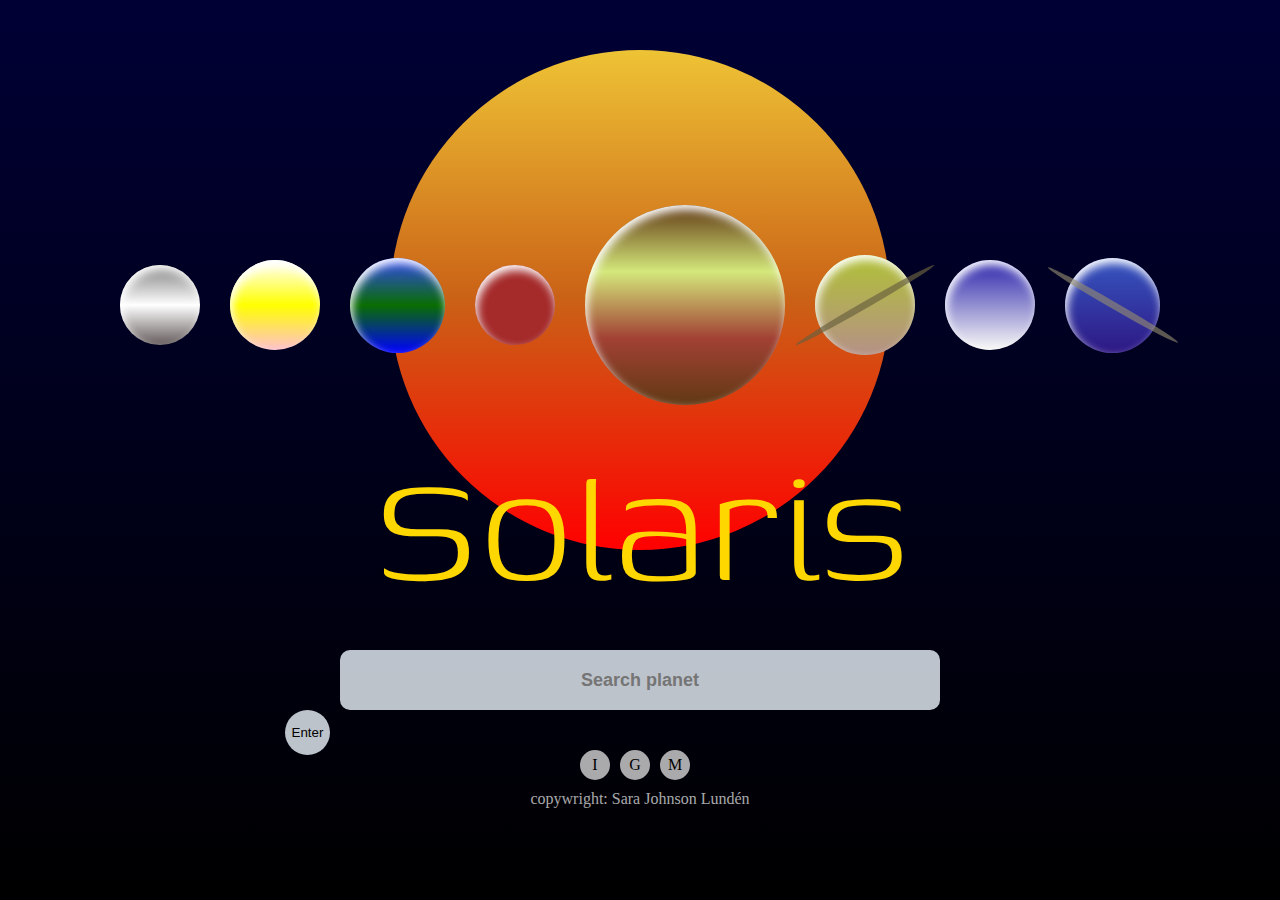
<file: index.html>
<!DOCTYPE html>
<html lang="en">

<head>
    <meta charset="UTF-8">
    <meta name="viewport" content="width=device-width, initial-scale=1.0">
    <link rel="stylesheet" href="styleSolaris.css">
    <link rel="preconnect" href="https://fonts.googleapis.com">
    <link rel="preconnect" href="https://fonts.gstatic.com" crossorigin>
    <link
        href="https://fonts.googleapis.com/css2?family=Chicle&family=Nosifer&family=Poppins:ital,wght@0,100;0,200;0,300;0,400;0,500;0,600;0,700;0,800;0,900;1,100;1,200;1,300;1,400;1,500;1,600;1,700;1,800;1,900&family=Roboto+Condensed:ital,wght@0,100..900;1,100..900&family=Ubuntu:ital,wght@0,300;0,400;0,500;0,700;1,300;1,400;1,500;1,700&display=swap"
        rel="stylesheet">
    <link rel="preconnect" href="https://fonts.googleapis.com">
    <link rel="preconnect" href="https://fonts.gstatic.com" crossorigin>
    <link
        href="https://fonts.googleapis.com/css2?family=Chicle&family=Genos:ital,wght@0,100..900;1,100..900&family=Nosifer&family=Poppins:ital,wght@0,100;0,200;0,300;0,400;0,500;0,600;0,700;0,800;0,900;1,100;1,200;1,300;1,400;1,500;1,600;1,700;1,800;1,900&family=Roboto+Condensed:ital,wght@0,100..900;1,100..900&family=Ubuntu:ital,wght@0,300;0,400;0,500;0,700;1,300;1,400;1,500;1,700&display=swap"
        rel="stylesheet">
    <title>Solsystemet Solaris</title>
</head>

<body id="body">

<div class="starsky"> <!--creating so the background can be a sky full of stars-->
    <div class="starryHeaven"></div>

<!-- Making a header that's going to include all the planets in Solaris
trying to make them have both class and id name as the planets names 
to make it more understandeble. -->

    <header class="solaris"> 

<!-- First star, the sun, having one div -->
            <p class="sun" id="sun"></p>


<!-- Making a div element for all the rest 8 planets. Where Saturnus and Neptunus
 have their own divs for making the planet ring around them more easier
 in Sass/Css -->
        <div id="planets" class="planets">

            <p class="merkurius" id="merkurius"></p>
            <p class="venus" id="venus"></p>
            <p class="earth" id="earth"></p>
            <p class="mars" id="mars"></p>
            <p class="jupiter" id="jupiter"></p>
       
            <div class="planetWithRing1" id="planetWithRing1">
                <p class="saturnus" id="saturnus"></p>
                <p class="saturnusRing" id="saturnusRing"></p>
            </div>

            <p class="uranus" id="urnaus"></p>

            <div class="planetWithRing2" id="planetWithRing2">
                <p class="neptunes" id="neptunus"></p>
                <p class="neptunesRing" id="neptunusRing"></p>
            </div>
        </div>

    </header>

    <main id="main">
        
        <section id="solarisSystemet">
            <h1 class="section1h1" id="h1">Solaris</h1>
    
            <input id="searchbar" class="searchbar" type="text" placeholder="Search planet">
            <button id="button" class="button">Enter</button>
        </section>

        <section class="popUp" id="popUp">
            <button class="btnClose" id="btnClose">Close</button>

            <h1 class="Name" id="Name"></h1>
            <h2 class="latinName" id="latinName"></h2>

            <article class="information" id="information">

                <section class="sectionSix">
                    <h3 class="facts">Allmän Fakta</h3>
                    <p class="factsOf" id="facts1"></p><br> <!--Making a space bewtween the two lines-->
                    <p class="factsOf" id="facts2"></p>
                    <p class="factsOf" id="facts3"></p><br> <!--Making a space bewtween the two lines-->
                </section>

                <div class="smallFacts">
                <section class="sectionOne">
                    <h3 class="type">Type:</h3>
                    <p class="typeOf" id="type"></p>
                </section>
                
                <section class="sectionTwo">
                    <h3 class="circumference"> Omkrets: </h3>
                    <p class="circumOf" id="circumference"></p>
                </section>
                
                <section class="sectionThree">
                    <h3 class="distanceSun">Distans från solen: </h3>
                    <p class="distOf" id="distanceSun"></p>
                </section>

                    <section class="sectionFour">
                        <h3 class="temperature">Temperatur:</h3>
                        <p class="tempOf" id="maxTemp"></p>
                        <p class="tempOf" id="minTemp"></p>
                    </section>
                
                    <section class="sectionFive">
                        <h3 class="moons">Månar:</h3>
                        <p class="moonsOf" id="moons"></p>
                    </section>
                </div>
                

            </article>
            


        </section>

    </main>

    <footer>
        <div class="links" id="links">
            <a id="instagram" class="instagram" href="#">I</a>
            <a id="github" class="github"href="#">G</a>
            <a id="mejl" class="mejl"href="#">M</a>
        </div>

        <p id="copyW" class="copyW">copywright: Sara Johnson Lundén</p>
    </footer>
</div>
    <script src="scriptSolaris.js"></script>
</body>

</html>
</file>
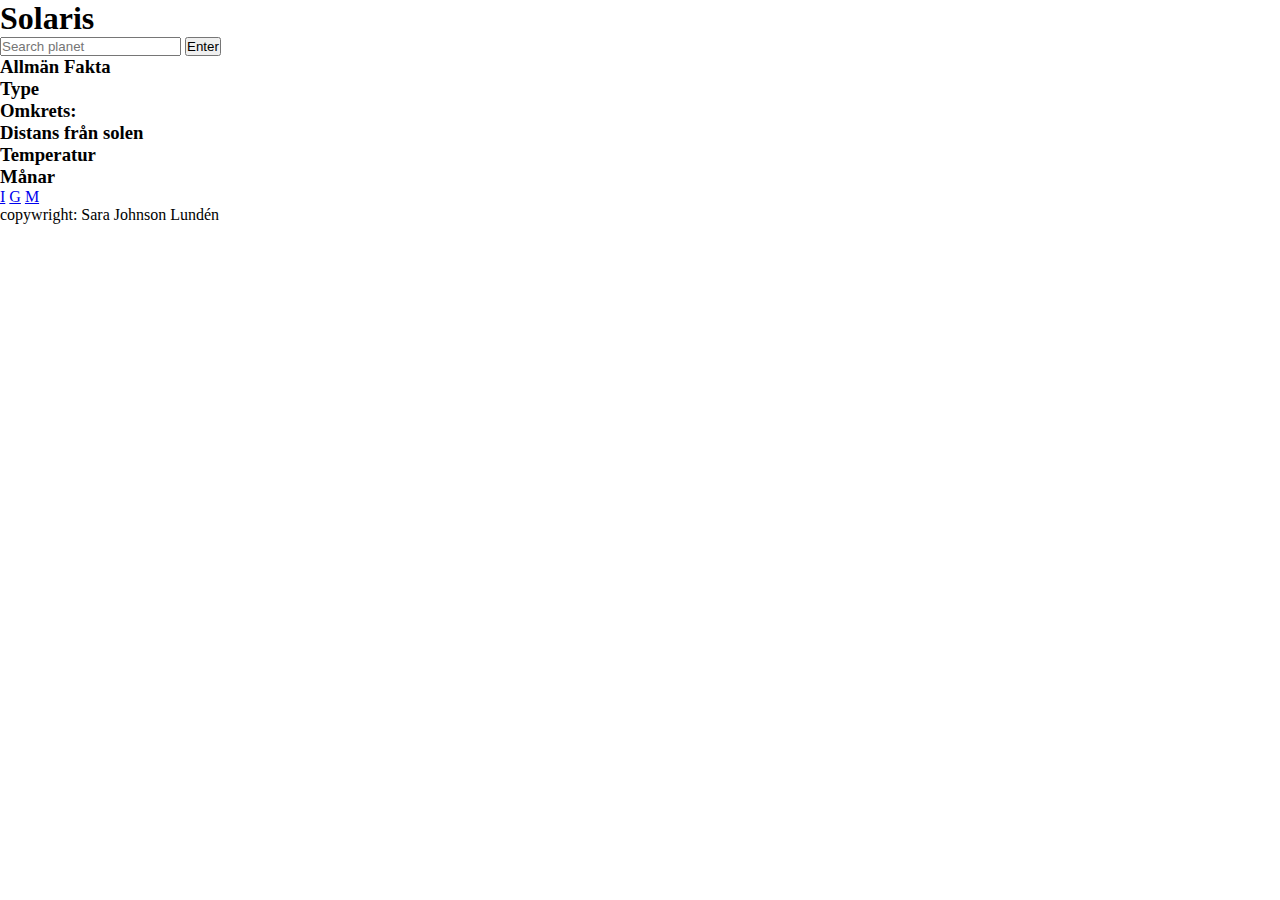
<file: indexSolaris.html>
<!DOCTYPE html>
<html lang="en">

<head>
    <meta charset="UTF-8">
    <meta name="viewport" content="width=device-width, initial-scale=1.0">
    <link rel="stylesheet" href="styleSolaris.css">
    <link rel="preconnect" href="https://fonts.googleapis.com">
    <link rel="preconnect" href="https://fonts.gstatic.com" crossorigin>
    <link
        href="https://fonts.googleapis.com/css2?family=Chicle&family=Nosifer&family=Poppins:ital,wght@0,100;0,200;0,300;0,400;0,500;0,600;0,700;0,800;0,900;1,100;1,200;1,300;1,400;1,500;1,600;1,700;1,800;1,900&family=Roboto+Condensed:ital,wght@0,100..900;1,100..900&family=Ubuntu:ital,wght@0,300;0,400;0,500;0,700;1,300;1,400;1,500;1,700&display=swap"
        rel="stylesheet">
    <link rel="preconnect" href="https://fonts.googleapis.com">
    <link rel="preconnect" href="https://fonts.gstatic.com" crossorigin>
    <link
        href="https://fonts.googleapis.com/css2?family=Chicle&family=Genos:ital,wght@0,100..900;1,100..900&family=Nosifer&family=Poppins:ital,wght@0,100;0,200;0,300;0,400;0,500;0,600;0,700;0,800;0,900;1,100;1,200;1,300;1,400;1,500;1,600;1,700;1,800;1,900&family=Roboto+Condensed:ital,wght@0,100..900;1,100..900&family=Ubuntu:ital,wght@0,300;0,400;0,500;0,700;1,300;1,400;1,500;1,700&display=swap"
        rel="stylesheet">
    <title>Solsystemet Solaris</title>
</head>

<body id="body">
     <!--Making a starsky-->
<!-- Making a header that's going to include all the planets in Solaris
trying to make them have both class and id name as the planets names 
to make it more understandeble. -->

    <header class="solaris"> 

<!-- First star, the sun, having one div -->
        <div id="sunny" class="sunny">
            <p class="sun" id="sun"></p>
        </div>

<!-- Making a div element for all the rest 8 planets. Where Saturnus and Neptunus
 have their own divs for making the planet ring around them more easier
 in Sass/Css -->
        <div id="planets" class="planets">

            <p class="merkurius" id="merkurius"></p>
            <p class="venus" id="venus"></p>
            <p class="earth" id="earth"></p>
            <p class="mars" id="mars"></p>
            <p class="jupiter" id="jupiter"></p>
       
            <div class="planetWithRing1" id="planetWithRing1">
                <p class="saturnus" id="saturnus"></p>
                <p class="saturnusRing" id="saturnusRing"></p>
            </div>

            <p class="uranus" id="urnaus"></p>

            <div class="planetWithRing2" id="planetWithRing2">
                <p class="neptunes" id="neptunus"></p>
                <p class="neptunesRing" id="neptunusRing"></p>
            </div>
         
        </div>

    </header>

    <main>
        
        <section>
            <h1 class="section1h1" id="h1">Solaris</h1>
    
            <input id="searchbar" class="searchbar" type="text" placeholder="Search planet">
            <button id="button" class="button">Enter</button>
        </section>

        <section class="popUp" id="popUp">

            <h1 class="Name" id="Name"></h1>
            <h2 class="latinName" id="latinName"></h2>

            <article class="information" id="information">

                <section class="sectionSix">
                    <h3 class="facts">Allmän Fakta</h3>
                    <p class="factsOf" id="facts1"></p>
                    <p class="factsOf" id="facts2"></p>
                    <p class="factsOf" id="facts3"></p>
                </section>

                <section class="sectionOne">
                    <h3 class="type">Type</h3>
                    <p class="typeOf" id="type"></p>
                </section>
                
                <section class="sectionTwo">
                    <h3 class="circumference"> Omkrets: </h3>
                    <p class="circumOf" id="circumference"></p>
                </section>
                
                <section class="sectionThree">
                    <h3 class="distanceSun">Distans från solen</h3>
                    <p class="distOf" id="distanceSun"></p>
                </section>

                    <section class="sectionFour">
                        <h3 class="temperature">Temperatur</h3>
                        <p class="tempOf" id="maxTemp"></p>
                        <p class="tempOf" id="minTemp"></p>
                    </section>
                
                    <section class="sectionFive">
                        <h3 class="moons">Månar</h3>
                        <p class="moonsOf" id="moons"></p>
                    </section>
                

            </article>
            


        </section>

    </main>

    <footer>
        <div class="links" id="links">
            <a id="instagram" class="instagram" href="#">I</a>
            <a id="github" class="github"href="#">G</a>
            <a id="mejl" class="mejl"href="#">M</a>
        </div>

        <p id="copyW" class="copyW">copywright: Sara Johnson Lundén</p>
    </footer>

    <script src="scriptSolaris.js"></script>
</body>

</html>
</file>
<file: styleSolaris.css>
/*Mixins including the styiling of different elements*/
* {
  margin: 0;
  padding: 0;
  box-sizing: border-box;
}

@media screen and (min-width: 360px) and (max-width: 768px) {
  body {
    width: 100vw;
    height: 100vh;
    overflow-y: auto;
    overflow-x: hidden;
  }
  body .starsky {
    width: 100%;
    height: 100vh;
    display: flex;
    flex-direction: column;
    justify-content: center;
    align-items: center;
    background: linear-gradient(to bottom, rgb(0, 0, 53), black);
  }
  body .starsky .starryHeaven {
    top: 0;
    left: 0;
    width: 100%;
    height: 100vh;
  }
  body .starsky .starryHeaven .stars {
    position: absolute;
    width: 2px;
    height: 2px;
    background-color: white;
    border-radius: 50%;
    animation: twinkle 5s infinite alternate;
  }
  @keyframes twinkle {
    0%, 100% {
      opacity: 0.2;
    }
    50% {
      opacity: 1;
    }
  }
  body .starsky .solaris {
    display: flex;
    flex-direction: row;
    justify-content: center;
    align-items: center;
    justify-content: center;
    width: 90%;
    z-index: 0;
  }
  body .starsky .solaris .sun {
    position: absolute;
    top: 50px;
    background-image: linear-gradient(to bottom, rgb(238, 195, 53), rgb(202, 97, 22), red);
    width: 200px;
    height: 200px;
    border-radius: 50%;
    margin-top: -100px;
    animation: pulse-shadow 5s infinite ease-in-out;
  }
  @keyframes pulse-shadow {
    0% {
      box-shadow: 0px 0px 200px 25px rgba(255, 68, 0, 0.692);
    }
    50% {
      box-shadow: 0px 0px 100px 7px rgba(255, 68, 0, 0.692);
    }
    100% {
      box-shadow: 0px 0px 200px 20px rgba(255, 68, 0, 0.692);
    }
  }
  body .starsky .solaris .planets {
    display: flex;
    flex-direction: row;
    justify-content: center;
    align-items: center;
    justify-content: center;
    align-items: center;
    position: absolute;
    width: 100%;
    padding: 20px 0px 20px 0px;
    top: 170px;
    margin-right: 20px;
  }
  body .starsky .solaris .planets .merkurius {
    border-radius: 50%;
    box-shadow: inset 2px 5px 10px rgb(255, 255, 255);
    margin: 1px;
    background-image: linear-gradient(to bottom, grey, white, rgb(99, 90, 90));
    width: 20px;
    height: 20px;
  }
  body .starsky .solaris .planets .venus {
    border-radius: 50%;
    box-shadow: inset 2px 5px 10px rgb(255, 255, 255);
    margin: 1px;
    background-image: linear-gradient(to bottom, white, yellow, pink);
    width: 25px;
    height: 25px;
  }
  body .starsky .solaris .planets .earth {
    border-radius: 50%;
    box-shadow: inset 2px 5px 10px rgb(255, 255, 255);
    margin: 2px;
    background-image: linear-gradient(to bottom, rgb(51, 73, 241), rgb(9, 109, 1), blue);
    width: 35px;
    height: 35px;
  }
  body .starsky .solaris .planets .mars {
    border-radius: 50%;
    box-shadow: inset 2px 5px 10px rgb(255, 255, 255);
    margin: 2px;
    background-color: brown;
    width: 30px;
    height: 30px;
  }
  body .starsky .solaris .planets .jupiter {
    border-radius: 50%;
    box-shadow: inset 2px 5px 10px rgb(255, 255, 255);
    margin: 2px;
    background-image: linear-gradient(to bottom, rgb(97, 57, 20), rgb(212, 232, 123), rgb(162, 65, 52), rgb(97, 57, 20));
    width: 60px;
    height: 60px;
  }
  body .starsky .solaris .planets .planetWithRing1 {
    position: relative;
  }
  body .starsky .solaris .planets .planetWithRing1 .saturnus {
    position: relative;
    border-radius: 50%;
    box-shadow: inset 2px 5px 10px rgb(255, 255, 255);
    margin: 2px;
    background-image: linear-gradient(180deg, rgb(176, 193, 54), rgb(181, 145, 135));
    width: 50px;
    height: 50px;
  }
  body .starsky .solaris .planets .planetWithRing1 .saturnusRing {
    position: absolute;
    top: 50%;
    left: 50%;
    background-color: rgba(106, 97, 63, 0.675);
    border-radius: 50%;
    width: 100px;
    height: 7px;
    transform: translate(-50%, -50%) rotate(150deg);
  }
  body .starsky .solaris .planets .uranus {
    border-radius: 50%;
    box-shadow: inset 2px 5px 10px rgb(255, 255, 255);
    margin: 2px;
    background-image: linear-gradient(to bottom, rgb(42, 35, 171), rgb(250, 250, 247));
    width: 35px;
    height: 35px;
  }
  body .starsky .solaris .planets .planetWithRing2 {
    position: relative;
  }
  body .starsky .solaris .planets .planetWithRing2 .neptunes {
    position: relative;
    border-radius: 50%;
    box-shadow: inset 2px 5px 10px rgb(255, 255, 255);
    margin: 2px;
    background-image: linear-gradient(180deg, rgb(54, 86, 193), rgb(46, 24, 132));
    width: 45px;
    height: 45px;
  }
  body .starsky .solaris .planets .planetWithRing2 .neptunesRing {
    position: absolute;
    top: 50%;
    left: 50%;
    background-color: rgba(151, 142, 111, 0.612);
    border-radius: 50%;
    width: 90px;
    height: 7px;
    transform: translate(-50%, -50%) rotate(210deg);
  }
  body .starsky main {
    display: flex;
    flex-direction: column;
    justify-content: center;
    align-items: center;
    position: absolute;
    top: 250px;
    width: 95%;
    justify-content: center;
    align-items: center;
    z-index: 0;
  }
  body .starsky main .section1h1 {
    text-align: center;
    align-items: center;
    font-family: "genos", sans-serif;
    font-weight: 300;
    font-size: 100px;
    color: gold;
  }
  body .starsky main .searchbar {
    text-align: center;
    margin-top: 10px;
    width: 300px;
    height: 60px;
    background-color: rgba(240, 248, 255, 0.79);
    border: none;
    border-radius: 10px;
    text-align: center;
    font-size: large;
    font-weight: 700;
    color: rgba(53, 46, 46, 0.908);
    z-index: 0;
  }
  body .starsky main .button {
    width: 45px;
    height: 45px;
    background-color: rgba(240, 248, 255, 0.79);
    border: none;
    border-radius: 50%;
    margin-left: -55px;
  }
  body .starsky main .popUp {
    position: relative;
    display: flex;
    flex-direction: row;
    justify-content: center;
    align-items: center;
    align-items: center;
    justify-content: center;
    display: none;
    width: 95%;
    height: 85vh;
    background-image: linear-gradient(180deg, rgba(21, 25, 37, 0.826), rgba(2, 2, 54, 0.841), rgba(12, 1, 26, 0.79));
    color: rgb(255, 237, 134);
    border-radius: 10px;
    padding: 2px;
    margin-top: -400px;
    margin-right: 20px;
  }
  body .starsky main .popUp .btnClose {
    position: absolute;
    top: 20px;
    left: 250px;
    width: 50px;
    height: 50px;
    border-radius: 50%;
    border: none;
    background: rgba(255, 237, 134, 0.712);
  }
  body .starsky main .popUp .Name {
    font-family: "genos", sans-serif;
    font-weight: 400;
    font-size: 40px;
    margin-left: 30px;
  }
  body .starsky main .popUp .latinName {
    font-family: "genos", sans-serif;
    font-size: 30px;
    font-weight: 300;
    margin-left: 40px;
    margin-top: -15px;
    margin-bottom: 10px;
  }
  body .starsky main .popUp .information {
    display: flex;
    flex-direction: row;
    justify-content: center;
    align-items: center;
    overflow-y: auto;
    overflow-x: hidden;
    width: 95%;
    height: 65vh;
    flex-wrap: wrap;
    font-family: "ubuntu", sans-serif;
    font-weight: 300;
    font-size: small;
    background: linear-gradient(to bottom, rgb(29, 28, 28), rgba(0, 0, 0, 0.904));
    border-radius: 2px;
    padding: 20px;
    margin: 15px;
  }
  body .starsky main .popUp .information .smallFacts {
    display: flex;
    flex-direction: row;
    justify-content: center;
    align-items: center;
    flex-wrap: wrap;
    justify-content: space-between;
    align-items: center;
    width: 100%;
  }
  body .starsky main .popUp .information .sectionOne {
    width: 135px;
    margin-bottom: 10px;
    justify-content: center;
    align-items: center;
  }
  body .starsky main .popUp .information .sectionOne .type {
    width: 30vw;
    font-weight: 200;
    text-decoration: underline;
    margin-bottom: 10px;
    font-size: large;
  }
  body .starsky main .popUp .information .sectionOne .type .typOf {
    font-weight: 100;
    font-size: x-large;
    padding: 10px;
    text-align: center;
  }
  body .starsky main .popUp .information .sectionTwo {
    width: 135px;
    margin-bottom: 10px;
    justify-content: center;
    align-items: center;
  }
  body .starsky main .popUp .information .sectionTwo .circumference {
    width: 30vw;
    font-weight: 200;
    text-decoration: underline;
    margin-bottom: 10px;
    font-size: large;
  }
  body .starsky main .popUp .information .sectionTwo .circumference .circumOf {
    font-weight: 100;
    font-size: x-large;
    padding: 10px;
    text-align: center;
  }
  body .starsky main .popUp .information .sectionThree {
    width: 135px;
    margin-bottom: 10px;
    justify-content: center;
    align-items: center;
  }
  body .starsky main .popUp .information .sectionThree .distanceSun {
    width: 30vw;
    font-weight: 200;
    text-decoration: underline;
    margin-bottom: 10px;
    font-size: large;
    width: 20vh;
  }
  body .starsky main .popUp .information .sectionThree .distanceSun .distOf {
    font-weight: 100;
    font-size: x-large;
    padding: 10px;
    text-align: center;
  }
  body .starsky main .popUp .information .sectionFour {
    width: 135px;
    margin-bottom: 10px;
    justify-content: center;
    align-items: center;
  }
  body .starsky main .popUp .information .sectionFour .temperature {
    width: 30vw;
    font-weight: 200;
    text-decoration: underline;
    margin-bottom: 10px;
    font-size: large;
  }
  body .starsky main .popUp .information .sectionFour .temperature .tempOf {
    font-weight: 100;
    font-size: x-large;
    padding: 10px;
    text-align: center;
  }
  body .starsky main .popUp .information .sectionFive {
    width: 135px;
    margin-bottom: 10px;
    justify-content: center;
    align-items: center;
  }
  body .starsky main .popUp .information .sectionFive .moons {
    width: 30vw;
    font-weight: 200;
    text-decoration: underline;
    margin-bottom: 10px;
    font-size: large;
  }
  body .starsky main .popUp .information .sectionFive .moons .moonsOf {
    font-weight: 100;
    font-size: x-large;
    padding: 10px;
    text-align: center;
  }
  body .starsky main .popUp .information .sectionSix {
    width: 100%;
    font-size: small;
  }
  body .starsky main .popUp .information .sectionSix .facts {
    width: 30vw;
    font-weight: 200;
    text-decoration: underline;
    margin-bottom: 10px;
    font-size: large;
    margin-bottom: 2px;
  }
  body .starsky main .popUp .information .sectionSix .facts .factsOf {
    font-weight: 100;
    font-size: x-large;
    padding: 10px;
    text-align: center;
  }
  body .starsky footer {
    display: flex;
    flex-direction: column;
    justify-content: center;
    align-items: center;
    position: absolute;
    justify-content: space-between;
    justify-content: center;
    align-items: center;
    width: 100%;
    top: 700px;
  }
  body .starsky footer .copyW {
    justify-content: center;
    align-items: center;
    color: rgba(255, 255, 255, 0.668);
    padding: 5px;
    margin: 5px;
  }
  body .starsky footer .links {
    display: flex;
    flex-direction: row;
    justify-content: center;
    align-items: center;
    justify-content: center;
    align-items: center;
  }
  body .starsky footer .links .instagram {
    width: 30px;
    height: 30px;
    border-radius: 50%;
    background-color: rgba(255, 255, 255, 0.667);
    text-align: center;
    justify-content: center;
    align-content: center;
    color: black;
    text-decoration: none;
    margin: 0px 10px 0px 0px;
  }
  body .starsky footer .links .github {
    width: 30px;
    height: 30px;
    border-radius: 50%;
    background-color: rgba(255, 255, 255, 0.667);
    text-align: center;
    justify-content: center;
    align-content: center;
    color: black;
    text-decoration: none;
    margin: 0px 10px 0px 0px;
  }
  body .starsky footer .links .mejl {
    width: 30px;
    height: 30px;
    border-radius: 50%;
    background-color: rgba(255, 255, 255, 0.667);
    text-align: center;
    justify-content: center;
    align-content: center;
    color: black;
    text-decoration: none;
    margin: 0px 10px 0px 0px;
  }
}
@media screen and (min-width: 769px) and (max-width: 1024px) {
  body {
    width: 100vw;
    height: 100vh;
    overflow-y: auto;
    overflow-x: hidden;
  }
  body .starsky {
    width: 100%;
    height: 100vh;
    display: flex;
    flex-direction: column;
    justify-content: center;
    align-items: center;
    background: linear-gradient(to bottom, rgb(0, 0, 53), black);
  }
  body .starsky .starryHeaven {
    top: 0;
    left: 0;
    width: 100%;
    height: 100vh;
  }
  body .starsky .starryHeaven .stars {
    position: absolute;
    width: 2px;
    height: 2px;
    background-color: white;
    border-radius: 50%;
    animation: twinkle 5s infinite alternate;
  }
  @keyframes twinkle {
    0%, 100% {
      opacity: 0.2;
    }
    50% {
      opacity: 1;
    }
  }
  body .starsky .solaris {
    display: flex;
    flex-direction: row;
    justify-content: center;
    align-items: center;
    justify-content: center;
    width: 90%;
    z-index: 0;
  }
  body .starsky .solaris .sun {
    position: absolute;
    top: 50px;
    background-image: linear-gradient(to bottom, rgb(238, 195, 53), rgb(202, 97, 22), red);
    width: 500px;
    height: 500px;
    border-radius: 50%;
    animation: pulse-shadow 5s infinite ease-in-out;
  }
  @keyframes pulse-shadow {
    0% {
      box-shadow: 0px 0px 200px 25px rgba(255, 68, 0, 0.692);
    }
    50% {
      box-shadow: 0px 0px 100px 7px rgba(255, 68, 0, 0.692);
    }
    100% {
      box-shadow: 0px 0px 200px 20px rgba(255, 68, 0, 0.692);
    }
  }
  body .starsky .solaris .planets {
    display: flex;
    flex-direction: row;
    justify-content: center;
    align-items: center;
    justify-content: center;
    align-items: center;
    position: absolute;
    width: 100%;
    padding: 20px 1px 20px 1px;
    top: 250px;
  }
  body .starsky .solaris .planets .merkurius {
    border-radius: 50%;
    box-shadow: inset 2px 5px 10px rgb(255, 255, 255);
    margin: 2px;
    background-image: linear-gradient(to bottom, grey, white, rgb(99, 90, 90));
    width: 75px;
    height: 75px;
  }
  body .starsky .solaris .planets .venus {
    border-radius: 50%;
    box-shadow: inset 2px 5px 10px rgb(255, 255, 255);
    margin: 2px;
    background-image: linear-gradient(to bottom, white, yellow, pink);
    width: 85px;
    height: 85px;
  }
  body .starsky .solaris .planets .earth {
    border-radius: 50%;
    box-shadow: inset 2px 5px 10px rgb(255, 255, 255);
    margin: 2px;
    background-image: linear-gradient(to bottom, rgb(51, 73, 241), rgb(9, 109, 1), blue);
    width: 90px;
    height: 90px;
  }
  body .starsky .solaris .planets .mars {
    border-radius: 50%;
    box-shadow: inset 2px 5px 10px rgb(255, 255, 255);
    margin: 2px;
    background-color: brown;
    width: 75px;
    height: 75px;
  }
  body .starsky .solaris .planets .jupiter {
    border-radius: 50%;
    box-shadow: inset 2px 5px 10px rgb(255, 255, 255);
    margin: 2px;
    background-image: linear-gradient(to bottom, rgb(97, 57, 20), rgb(212, 232, 123), rgb(162, 65, 52), rgb(97, 57, 20));
    width: 150px;
    height: 150px;
  }
  body .starsky .solaris .planets .planetWithRing1 {
    position: relative;
  }
  body .starsky .solaris .planets .planetWithRing1 .saturnus {
    position: relative;
    border-radius: 50%;
    box-shadow: inset 2px 5px 10px rgb(255, 255, 255);
    margin: 2px;
    background-image: linear-gradient(180deg, rgb(176, 193, 54), rgb(181, 145, 135));
    width: 95px;
    height: 95px;
  }
  body .starsky .solaris .planets .planetWithRing1 .saturnusRing {
    position: absolute;
    top: 50%;
    left: 50%;
    background-color: rgba(106, 97, 63, 0.675);
    border-radius: 50%;
    width: 160px;
    height: 7px;
    transform: translate(-50%, -50%) rotate(150deg);
  }
  body .starsky .solaris .planets .uranus {
    border-radius: 50%;
    box-shadow: inset 2px 5px 10px rgb(255, 255, 255);
    margin: 2px;
    background-image: linear-gradient(to bottom, rgb(42, 35, 171), rgb(250, 250, 247));
    width: 85px;
    height: 85px;
  }
  body .starsky .solaris .planets .planetWithRing2 {
    position: relative;
  }
  body .starsky .solaris .planets .planetWithRing2 .neptunes {
    position: relative;
    border-radius: 50%;
    box-shadow: inset 2px 5px 10px rgb(255, 255, 255);
    margin: 2px;
    background-image: linear-gradient(180deg, rgb(54, 86, 193), rgb(46, 24, 132));
    width: 95px;
    height: 95px;
  }
  body .starsky .solaris .planets .planetWithRing2 .neptunesRing {
    position: absolute;
    top: 50%;
    left: 50%;
    background-color: rgba(151, 142, 111, 0.612);
    border-radius: 50%;
    width: 150px;
    height: 7px;
    transform: translate(-50%, -50%) rotate(210deg);
  }
  body .starsky main {
    display: flex;
    flex-direction: column;
    justify-content: center;
    align-items: center;
    position: absolute;
    top: 400px;
    width: 95%;
    justify-content: center;
    align-items: center;
    z-index: 0;
  }
  body .starsky main .section1h1 {
    text-align: center;
    align-items: center;
    font-family: "genos", sans-serif;
    font-weight: 300;
    font-size: 200px;
    color: gold;
  }
  body .starsky main .searchbar {
    text-align: center;
    align-items: center;
    margin-top: 10px;
    width: 600px;
    height: 60px;
    background-color: rgba(240, 248, 255, 0.79);
    border: none;
    border-radius: 10px;
    text-align: center;
    font-size: large;
    font-weight: 700;
    color: rgba(53, 46, 46, 0.908);
    z-index: 0;
  }
  body .starsky main .button {
    width: 45px;
    height: 45px;
    background-color: rgba(240, 248, 255, 0.79);
    border: none;
    border-radius: 50%;
    margin-left: -55px;
  }
  body .starsky main .popUp {
    position: relative;
    display: flex;
    flex-direction: row;
    justify-content: center;
    align-items: center;
    align-items: center;
    justify-content: center;
    display: none;
    width: 100%;
    height: 85vh;
    background-image: linear-gradient(180deg, rgba(21, 25, 37, 0.826), rgba(2, 2, 54, 0.841), rgba(12, 1, 26, 0.79));
    color: rgb(255, 237, 134);
    border-radius: 10px;
    padding: 2px;
    margin-top: -700px;
  }
  body .starsky main .popUp .btnClose {
    position: absolute;
    top: 30px;
    left: 300px;
    width: 50px;
    height: 50px;
    border-radius: 50%;
    border: none;
    background: rgba(255, 237, 134, 0.712);
  }
  body .starsky main .popUp .Name {
    font-family: "genos", sans-serif;
    font-weight: 400;
    font-size: 60px;
    margin-left: 30px;
  }
  body .starsky main .popUp .latinName {
    font-family: "genos", sans-serif;
    font-size: xx-large;
    font-weight: 300;
    margin-left: 40px;
    margin-top: -15px;
    margin-bottom: 10px;
  }
  body .starsky main .popUp .information {
    display: flex;
    flex-direction: row;
    justify-content: center;
    align-items: center;
    overflow-y: auto;
    overflow-x: hidden;
    width: 98%;
    height: 65vh;
    flex-wrap: wrap;
    font-family: "ubuntu", sans-serif;
    font-weight: 300;
    font-size: x-large;
    background: linear-gradient(to bottom, rgb(29, 28, 28), rgba(0, 0, 0, 0.904));
    border-radius: 2px;
    padding: 20px;
    margin: 15px;
  }
  body .starsky main .popUp .information .smallFacts {
    display: flex;
    flex-direction: row;
    justify-content: center;
    align-items: center;
    flex-wrap: wrap;
    justify-content: space-between;
    align-items: center;
    width: 100%;
  }
  body .starsky main .popUp .information .sectionOne {
    width: 135px;
    margin-bottom: 10px;
    justify-content: center;
    align-items: center;
  }
  body .starsky main .popUp .information .sectionOne .type {
    width: 30vw;
    font-weight: 200;
    text-decoration: underline;
    margin-bottom: 10px;
    font-size: large;
  }
  body .starsky main .popUp .information .sectionOne .type .typOf {
    font-weight: 100;
    font-size: x-large;
    padding: 10px;
    text-align: center;
  }
  body .starsky main .popUp .information .sectionTwo {
    width: 135px;
    margin-bottom: 10px;
    justify-content: center;
    align-items: center;
  }
  body .starsky main .popUp .information .sectionTwo .circumference {
    width: 30vw;
    font-weight: 200;
    text-decoration: underline;
    margin-bottom: 10px;
    font-size: large;
  }
  body .starsky main .popUp .information .sectionTwo .circumference .circumOf {
    font-weight: 100;
    font-size: x-large;
    padding: 10px;
    text-align: center;
  }
  body .starsky main .popUp .information .sectionThree {
    width: 135px;
    margin-bottom: 10px;
    justify-content: center;
    align-items: center;
  }
  body .starsky main .popUp .information .sectionThree .distanceSun {
    width: 30vw;
    font-weight: 200;
    text-decoration: underline;
    margin-bottom: 10px;
    font-size: large;
    width: 20vh;
  }
  body .starsky main .popUp .information .sectionThree .distanceSun .distOf {
    font-weight: 100;
    font-size: x-large;
    padding: 10px;
    text-align: center;
  }
  body .starsky main .popUp .information .sectionFour {
    width: 135px;
    margin-bottom: 10px;
    justify-content: center;
    align-items: center;
  }
  body .starsky main .popUp .information .sectionFour .temperature {
    width: 30vw;
    font-weight: 200;
    text-decoration: underline;
    margin-bottom: 10px;
    font-size: large;
  }
  body .starsky main .popUp .information .sectionFour .temperature .tempOf {
    font-weight: 100;
    font-size: x-large;
    padding: 10px;
    text-align: center;
  }
  body .starsky main .popUp .information .sectionFive {
    width: 135px;
    margin-bottom: 10px;
    justify-content: center;
    align-items: center;
  }
  body .starsky main .popUp .information .sectionFive .moons {
    width: 30vw;
    font-weight: 200;
    text-decoration: underline;
    margin-bottom: 10px;
    font-size: large;
  }
  body .starsky main .popUp .information .sectionFive .moons .moonsOf {
    font-weight: 100;
    font-size: x-large;
    padding: 10px;
    text-align: center;
  }
  body .starsky main .popUp .information .sectionSix {
    width: 100%;
    font-size: x-large;
  }
  body .starsky main .popUp .information .sectionSix .facts {
    width: 30vw;
    font-weight: 200;
    text-decoration: underline;
    margin-bottom: 10px;
    font-size: large;
    margin-bottom: 2px;
  }
  body .starsky main .popUp .information .sectionSix .facts .factsOf {
    font-weight: 100;
    font-size: x-large;
    padding: 10px;
    text-align: center;
  }
  body .starsky footer {
    display: flex;
    flex-direction: column;
    justify-content: center;
    align-items: center;
    position: absolute;
    justify-content: space-between;
    justify-content: center;
    align-items: center;
    width: 100%;
    top: 790px;
  }
  body .starsky footer .copyW {
    justify-content: center;
    align-items: center;
    color: rgba(255, 255, 255, 0.668);
    padding: 5px;
    margin: 5px;
  }
  body .starsky footer .links {
    display: flex;
    flex-direction: row;
    justify-content: center;
    align-items: center;
    justify-content: center;
    align-items: center;
  }
  body .starsky footer .links .instagram {
    width: 30px;
    height: 30px;
    border-radius: 50%;
    background-color: rgba(255, 255, 255, 0.667);
    text-align: center;
    justify-content: center;
    align-content: center;
    color: black;
    text-decoration: none;
    margin: 0px 10px 0px 0px;
  }
  body .starsky footer .links .github {
    width: 30px;
    height: 30px;
    border-radius: 50%;
    background-color: rgba(255, 255, 255, 0.667);
    text-align: center;
    justify-content: center;
    align-content: center;
    color: black;
    text-decoration: none;
    margin: 0px 10px 0px 0px;
  }
  body .starsky footer .links .mejl {
    width: 30px;
    height: 30px;
    border-radius: 50%;
    background-color: rgba(255, 255, 255, 0.667);
    text-align: center;
    justify-content: center;
    align-content: center;
    color: black;
    text-decoration: none;
    margin: 0px 10px 0px 0px;
  }
}
@media screen and (min-width: 1025px) {
  body {
    width: 100vw;
    height: 100vh;
    overflow-y: auto;
    overflow-x: hidden;
  }
  body .starsky {
    width: 100%;
    height: 100vh;
    display: flex;
    flex-direction: column;
    justify-content: center;
    align-items: center;
    background: linear-gradient(to bottom, rgb(0, 0, 53), black);
  }
  body .starsky .starryHeaven {
    top: 0;
    left: 0;
    width: 100%;
    height: 100vh;
  }
  body .starsky .starryHeaven .stars {
    position: absolute;
    width: 2px;
    height: 2px;
    background-color: white;
    border-radius: 50%;
    animation: twinkle 5s infinite alternate;
  }
  @keyframes twinkle {
    0%, 100% {
      opacity: 0.2;
    }
    50% {
      opacity: 1;
    }
  }
  body .starsky .solaris {
    display: flex;
    flex-direction: row;
    justify-content: center;
    align-items: center;
    justify-content: center;
    width: 90%;
    z-index: 0;
  }
  body .starsky .solaris .sun {
    position: absolute;
    top: 50px;
    background-image: linear-gradient(to bottom, rgb(238, 195, 53), rgb(202, 97, 22), red);
    width: 500px;
    height: 500px;
    border-radius: 50%;
    animation: pulse-shadow 5s infinite ease-in-out;
  }
  @keyframes pulse-shadow {
    0% {
      box-shadow: 0px 0px 200px 25px rgba(255, 68, 0, 0.692);
    }
    50% {
      box-shadow: 0px 0px 100px 7px rgba(255, 68, 0, 0.692);
    }
    100% {
      box-shadow: 0px 0px 200px 20px rgba(255, 68, 0, 0.692);
    }
  }
  body .starsky .solaris .planets {
    display: flex;
    flex-direction: row;
    justify-content: center;
    align-items: center;
    justify-content: center;
    align-items: center;
    position: absolute;
    width: 90%;
    padding: 20px 1px 20px 1px;
    top: 170px;
  }
  body .starsky .solaris .planets .merkurius {
    border-radius: 50%;
    box-shadow: inset 2px 5px 10px rgb(255, 255, 255);
    margin: 15px;
    background-image: linear-gradient(to bottom, grey, white, rgb(99, 90, 90));
    width: 80px;
    height: 80px;
  }
  body .starsky .solaris .planets .venus {
    border-radius: 50%;
    box-shadow: inset 2px 5px 10px rgb(255, 255, 255);
    margin: 15px;
    background-image: linear-gradient(to bottom, white, yellow, pink);
    width: 90px;
    height: 90px;
  }
  body .starsky .solaris .planets .earth {
    border-radius: 50%;
    box-shadow: inset 2px 5px 10px rgb(255, 255, 255);
    margin: 15px;
    background-image: linear-gradient(to bottom, rgb(51, 73, 241), rgb(9, 109, 1), blue);
    width: 95px;
    height: 95px;
  }
  body .starsky .solaris .planets .mars {
    border-radius: 50%;
    box-shadow: inset 2px 5px 10px rgb(255, 255, 255);
    margin: 15px;
    background-color: brown;
    width: 80px;
    height: 80px;
  }
  body .starsky .solaris .planets .jupiter {
    border-radius: 50%;
    box-shadow: inset 2px 5px 10px rgb(255, 255, 255);
    margin: 15px;
    background-image: linear-gradient(to bottom, rgb(97, 57, 20), rgb(212, 232, 123), rgb(162, 65, 52), rgb(97, 57, 20));
    width: 200px;
    height: 200px;
  }
  body .starsky .solaris .planets .planetWithRing1 {
    position: relative;
  }
  body .starsky .solaris .planets .planetWithRing1 .saturnus {
    position: relative;
    border-radius: 50%;
    box-shadow: inset 2px 5px 10px rgb(255, 255, 255);
    margin: 15px;
    background-image: linear-gradient(180deg, rgb(176, 193, 54), rgb(181, 145, 135));
    width: 100px;
    height: 100px;
  }
  body .starsky .solaris .planets .planetWithRing1 .saturnusRing {
    position: absolute;
    top: 50%;
    left: 50%;
    background-color: rgba(106, 97, 63, 0.675);
    border-radius: 50%;
    width: 160px;
    height: 7px;
    transform: translate(-50%, -50%) rotate(150deg);
  }
  body .starsky .solaris .planets .uranus {
    border-radius: 50%;
    box-shadow: inset 2px 5px 10px rgb(255, 255, 255);
    margin: 15px;
    background-image: linear-gradient(to bottom, rgb(42, 35, 171), rgb(250, 250, 247));
    width: 90px;
    height: 90px;
  }
  body .starsky .solaris .planets .planetWithRing2 {
    position: relative;
  }
  body .starsky .solaris .planets .planetWithRing2 .neptunes {
    position: relative;
    border-radius: 50%;
    box-shadow: inset 2px 5px 10px rgb(255, 255, 255);
    margin: 15px;
    background-image: linear-gradient(180deg, rgb(54, 86, 193), rgb(46, 24, 132));
    width: 95px;
    height: 95px;
  }
  body .starsky .solaris .planets .planetWithRing2 .neptunesRing {
    position: absolute;
    top: 50%;
    left: 50%;
    background-color: rgba(151, 142, 111, 0.612);
    border-radius: 50%;
    width: 150px;
    height: 7px;
    transform: translate(-50%, -50%) rotate(210deg);
  }
  body .starsky main {
    display: flex;
    flex-direction: column;
    justify-content: center;
    align-items: center;
    position: absolute;
    top: 400px;
    width: 95%;
    justify-content: center;
    align-items: center;
    z-index: 0;
  }
  body .starsky main .section1h1 {
    text-align: center;
    align-items: center;
    font-family: "genos", sans-serif;
    font-weight: 300;
    font-size: 200px;
    color: gold;
  }
  body .starsky main .searchbar {
    text-align: center;
    align-items: center;
    margin-top: 10px;
    width: 600px;
    height: 60px;
    background-color: rgba(240, 248, 255, 0.79);
    border: none;
    border-radius: 10px;
    text-align: center;
    font-size: large;
    font-weight: 700;
    color: rgba(53, 46, 46, 0.908);
    z-index: 0;
  }
  body .starsky main .button {
    width: 45px;
    height: 45px;
    background-color: rgba(240, 248, 255, 0.79);
    border: none;
    border-radius: 50%;
    margin-left: -55px;
  }
  body .starsky main .popUp {
    position: relative;
    display: flex;
    flex-direction: row;
    justify-content: center;
    align-items: center;
    align-items: center;
    justify-content: center;
    display: none;
    width: 100%;
    height: 85vh;
    background-image: linear-gradient(180deg, rgba(21, 25, 37, 0.826), rgba(2, 2, 54, 0.841), rgba(12, 1, 26, 0.79));
    color: rgb(255, 237, 134);
    border-radius: 10px;
    padding: 2px;
    margin-top: -700px;
  }
  body .starsky main .popUp .btnClose {
    position: absolute;
    top: 30px;
    left: 300px;
    width: 50px;
    height: 50px;
    border-radius: 50%;
    border: none;
    background: rgba(255, 237, 134, 0.712);
  }
  body .starsky main .popUp .Name {
    font-family: "genos", sans-serif;
    font-weight: 400;
    font-size: 60px;
    margin-left: 30px;
  }
  body .starsky main .popUp .latinName {
    font-family: "genos", sans-serif;
    font-size: xx-large;
    font-weight: 300;
    margin-left: 40px;
    margin-top: -15px;
    margin-bottom: 10px;
  }
  body .starsky main .popUp .information {
    display: flex;
    flex-direction: row;
    justify-content: center;
    align-items: center;
    overflow-y: auto;
    overflow-x: hidden;
    width: 98%;
    height: 65vh;
    flex-wrap: wrap;
    font-family: "ubuntu", sans-serif;
    font-weight: 300;
    font-size: x-large;
    background: linear-gradient(to bottom, rgb(29, 28, 28), rgba(0, 0, 0, 0.904));
    border-radius: 2px;
    padding: 20px;
    margin: 15px;
  }
  body .starsky main .popUp .information .smallFacts {
    display: flex;
    flex-direction: row;
    justify-content: center;
    align-items: center;
    justify-content: space-around;
    align-items: center;
    width: 100%;
  }
  body .starsky main .popUp .information .sectionOne {
    width: 135px;
    margin-bottom: 10px;
    justify-content: center;
    align-items: center;
  }
  body .starsky main .popUp .information .sectionOne .type {
    width: 30vw;
    font-weight: 200;
    text-decoration: underline;
    margin-bottom: 10px;
    font-size: large;
  }
  body .starsky main .popUp .information .sectionOne .type .typOf {
    font-weight: 100;
    font-size: x-large;
    padding: 10px;
    text-align: center;
  }
  body .starsky main .popUp .information .sectionTwo {
    width: 135px;
    margin-bottom: 10px;
    justify-content: center;
    align-items: center;
  }
  body .starsky main .popUp .information .sectionTwo .circumference {
    width: 30vw;
    font-weight: 200;
    text-decoration: underline;
    margin-bottom: 10px;
    font-size: large;
  }
  body .starsky main .popUp .information .sectionTwo .circumference .circumOf {
    font-weight: 100;
    font-size: x-large;
    padding: 10px;
    text-align: center;
  }
  body .starsky main .popUp .information .sectionThree {
    width: 135px;
    margin-bottom: 10px;
    justify-content: center;
    align-items: center;
  }
  body .starsky main .popUp .information .sectionThree .distanceSun {
    width: 30vw;
    font-weight: 200;
    text-decoration: underline;
    margin-bottom: 10px;
    font-size: large;
  }
  body .starsky main .popUp .information .sectionThree .distanceSun .distOf {
    font-weight: 100;
    font-size: x-large;
    padding: 10px;
    text-align: center;
  }
  body .starsky main .popUp .information .sectionFour {
    width: 135px;
    margin-bottom: 10px;
    justify-content: center;
    align-items: center;
  }
  body .starsky main .popUp .information .sectionFour .temperature {
    width: 30vw;
    font-weight: 200;
    text-decoration: underline;
    margin-bottom: 10px;
    font-size: large;
  }
  body .starsky main .popUp .information .sectionFour .temperature .tempOf {
    font-weight: 100;
    font-size: x-large;
    padding: 10px;
    text-align: center;
  }
  body .starsky main .popUp .information .sectionFive {
    width: 135px;
    margin-bottom: 10px;
    justify-content: center;
    align-items: center;
  }
  body .starsky main .popUp .information .sectionFive .moons {
    width: 30vw;
    font-weight: 200;
    text-decoration: underline;
    margin-bottom: 10px;
    font-size: large;
  }
  body .starsky main .popUp .information .sectionFive .moons .moonsOf {
    font-weight: 100;
    font-size: x-large;
    padding: 10px;
    text-align: center;
  }
  body .starsky main .popUp .information .sectionSix {
    width: 100%;
    font-size: x-large;
  }
  body .starsky main .popUp .information .sectionSix .facts {
    width: 30vw;
    font-weight: 200;
    text-decoration: underline;
    margin-bottom: 10px;
    font-size: large;
    margin-bottom: 2px;
  }
  body .starsky main .popUp .information .sectionSix .facts .factsOf {
    font-weight: 100;
    font-size: x-large;
    padding: 10px;
    text-align: center;
  }
  body .starsky footer {
    display: flex;
    flex-direction: column;
    justify-content: center;
    align-items: center;
    position: absolute;
    justify-content: space-between;
    justify-content: center;
    align-items: center;
    width: 100%;
    top: 750px;
  }
  body .starsky footer .copyW {
    justify-content: center;
    align-items: center;
    color: rgba(255, 255, 255, 0.668);
    padding: 5px;
    margin: 5px;
  }
  body .starsky footer .links {
    display: flex;
    flex-direction: row;
    justify-content: center;
    align-items: center;
    justify-content: center;
    align-items: center;
  }
  body .starsky footer .links .instagram {
    width: 30px;
    height: 30px;
    border-radius: 50%;
    background-color: rgba(255, 255, 255, 0.667);
    text-align: center;
    justify-content: center;
    align-content: center;
    color: black;
    text-decoration: none;
    margin: 0px 10px 0px 0px;
  }
  body .starsky footer .links .github {
    width: 30px;
    height: 30px;
    border-radius: 50%;
    background-color: rgba(255, 255, 255, 0.667);
    text-align: center;
    justify-content: center;
    align-content: center;
    color: black;
    text-decoration: none;
    margin: 0px 10px 0px 0px;
  }
  body .starsky footer .links .mejl {
    width: 30px;
    height: 30px;
    border-radius: 50%;
    background-color: rgba(255, 255, 255, 0.667);
    text-align: center;
    justify-content: center;
    align-content: center;
    color: black;
    text-decoration: none;
    margin: 0px 10px 0px 0px;
  }
}/*# sourceMappingURL=styleSolaris.css.map */
</file>
